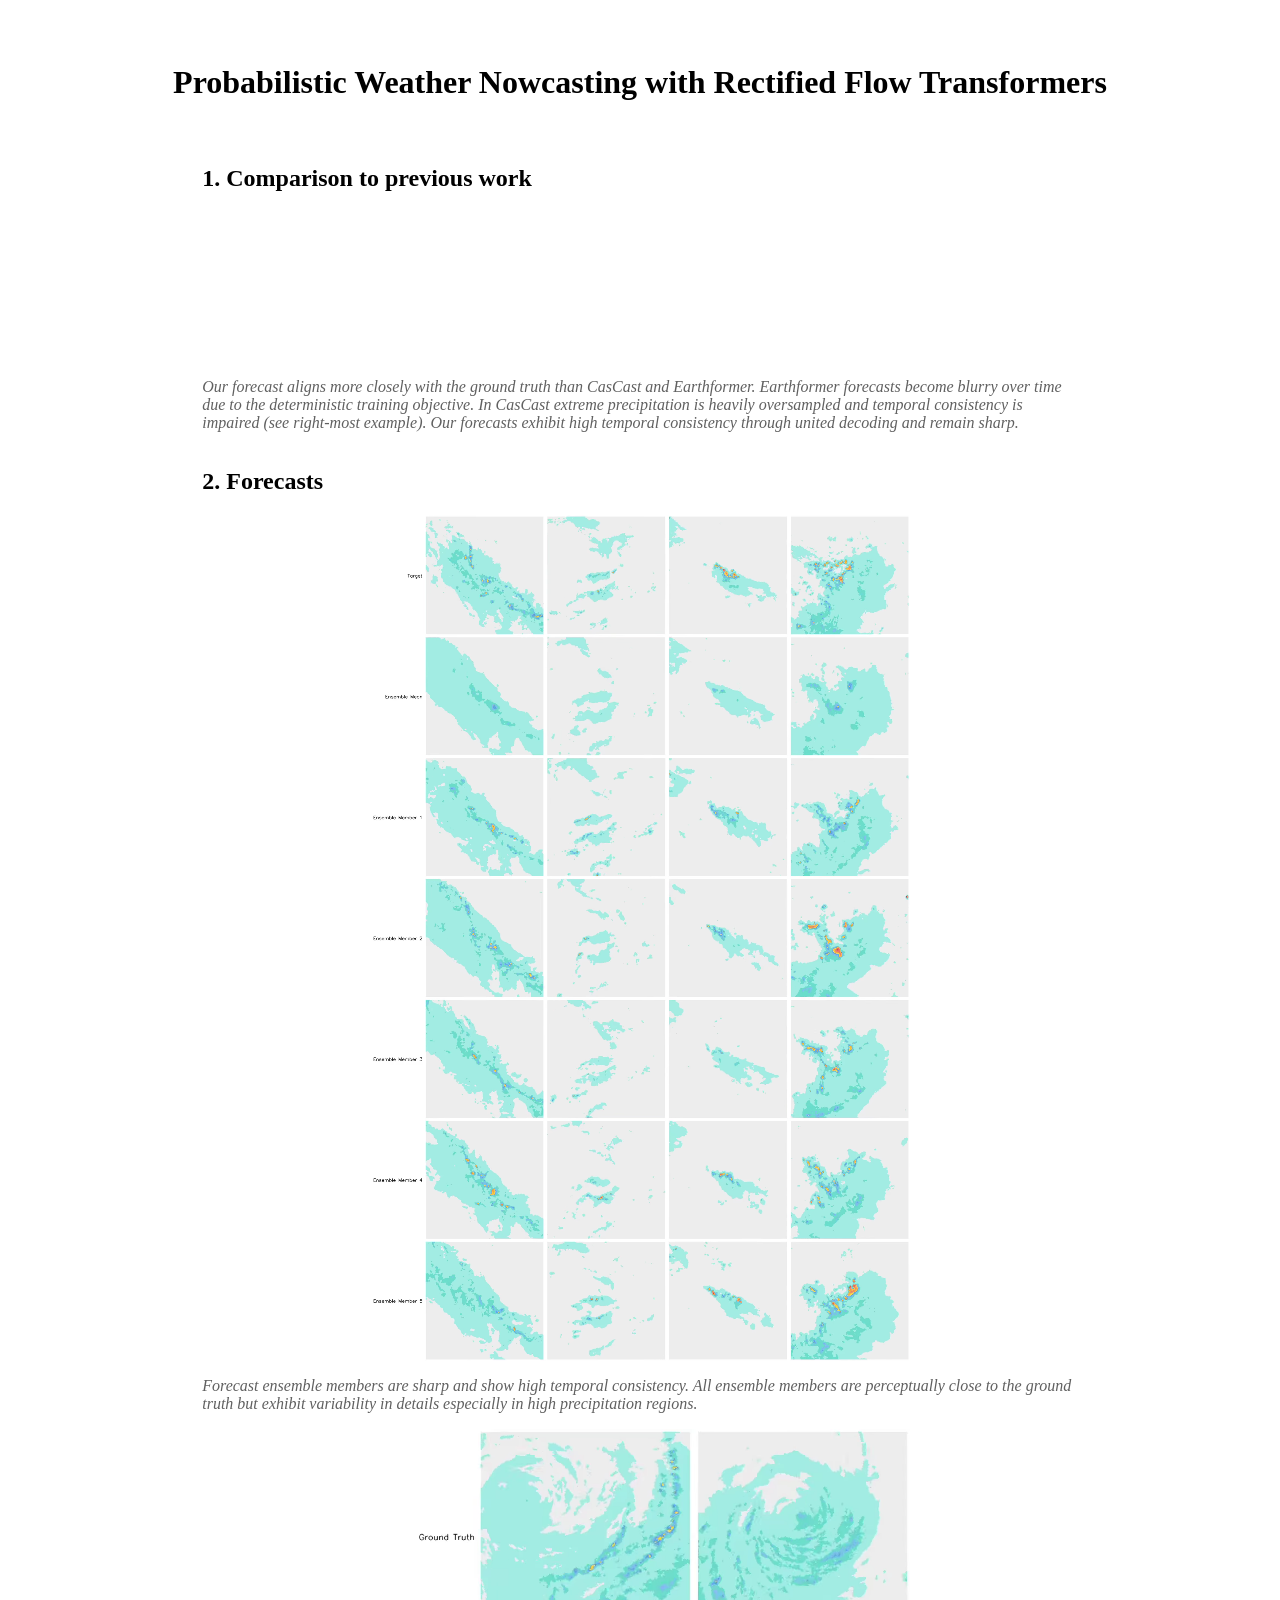
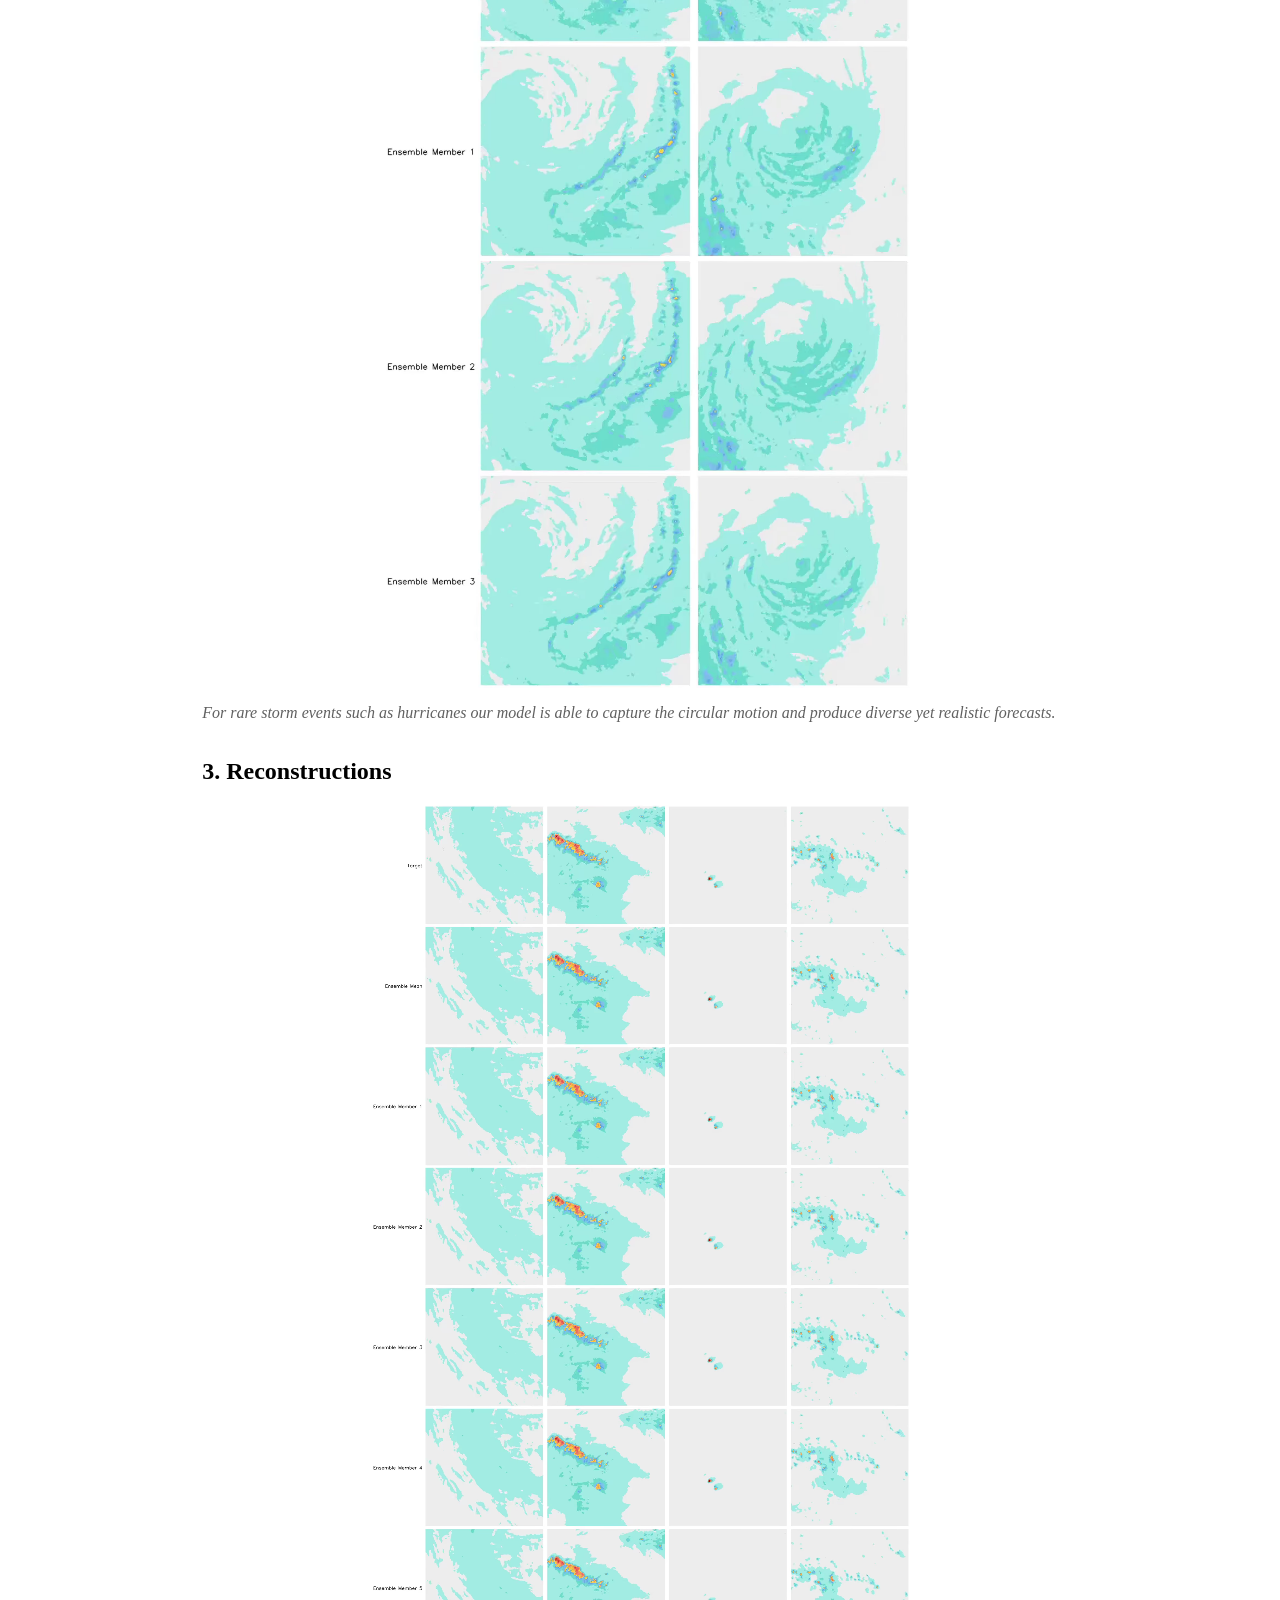
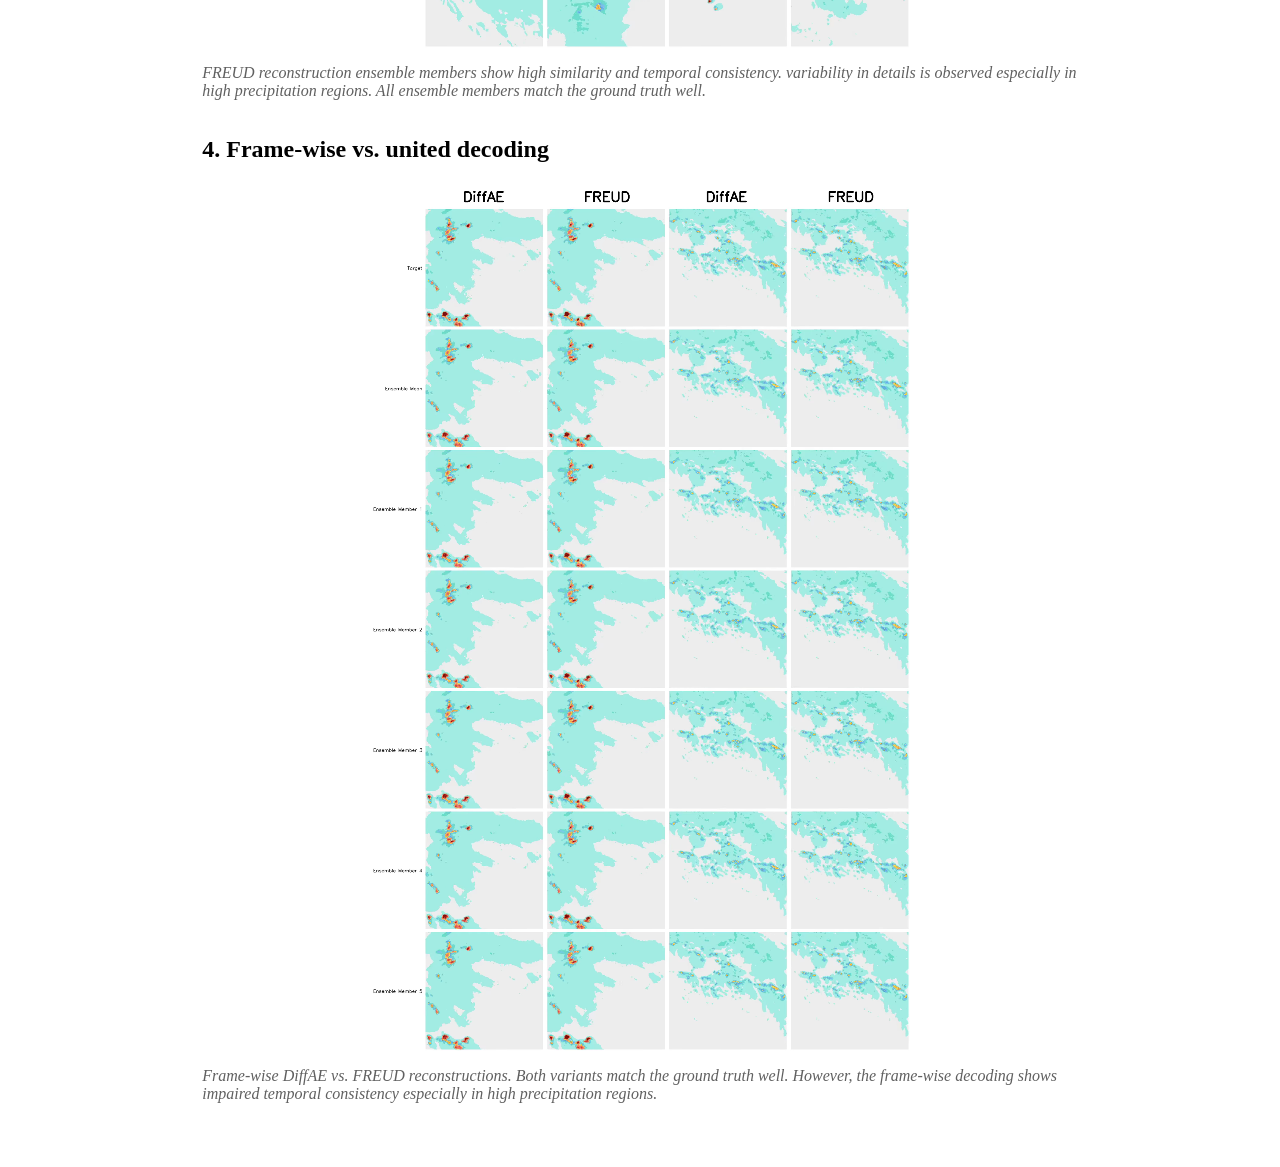
<file: static/video_samples/video_samples.html>
<!DOCTYPE html>
<html>
<head>
    <meta charset="UTF-8" />
    <title>Probabilistic Weather Nowcasting with Rectified Flow Transformers</title>
    <style>
        body {
            font-family: "Times New Roman", Times, serif;
            margin: 5%;
        }

        h1 {
            text-align: center;
            margin: 0.6em 0;      /* tighten vertical spacing a little */
            margin-bottom: 2em;
        }

        h2 {
            margin-top: 1.5em;
            margin-left: 12%;
            margin-right: 12%;
        }

        video {
            max-width: 47%;
            height: auto;
            display: block;
            margin: 1em auto;
        }

        .caption {
            margin-right: 12%;
            margin-left: 12%;
            color:rgb(96, 96, 96);
            font-style: italic;
        }
    </style>
</head>
<body>
    <h1>Probabilistic Weather Nowcasting with Rectified Flow Transformers</h1>
    <h2>1. Comparison to previous work</h2>

    <video src="comparison_forecasts/comp_combined.mp4" autoplay muted loop playsinline> Your browser does not support the video tag.</video>

    <p class="caption">
        Our forecast aligns more closely with the ground truth than CasCast and Earthformer. Earthformer forecasts become blurry over time due to the deterministic training objective. In CasCast extreme precipitation is heavily oversampled and temporal consistency is impaired (see right-most example). Our forecasts exhibit high temporal consistency through united decoding and remain sharp. 
    </p>

    <h2>2. Forecasts</h2>

    <video src="forecasts/forecast_combined.webm" autoplay muted loop playsinline> Your browser does not support the video tag.</video>

    <p class="caption">
        Forecast ensemble members are sharp and show high temporal consistency. All ensemble members are perceptually close to the ground truth but exhibit variability in details especially in high precipitation regions.
    </p>

    <video src="hurricanes/combined_hurricane_video.webm" autoplay muted loop playsinline> Your browser does not support the video tag.</video>

    <p class="caption">
        For rare storm events such as hurricanes our model is able to capture the circular motion and produce diverse yet realistic forecasts.
    </p>

    <h2>3. Reconstructions</h2>

    <video src="reconstructions/recon_combined.webm" autoplay muted loop playsinline> Your browser does not support the video tag.</video>

    <p class="caption">
        FREUD reconstruction ensemble members show high similarity and temporal consistency. variability in details is observed especially in high precipitation regions. All ensemble members match the ground truth well.
    </p>

    <h2>4. Frame-wise vs. united decoding</h2>

    <video src="frame-wise_v_freud/diffae_v_freud_combined.webm" autoplay muted loop playsinline> Your browser does not support the video tag.</video>

    <p class="caption">
        Frame-wise DiffAE vs. FREUD reconstructions. Both variants match the ground truth well. However, the frame-wise decoding shows impaired temporal consistency especially in high precipitation regions.
    </p>

</body>
</html>
</file>
